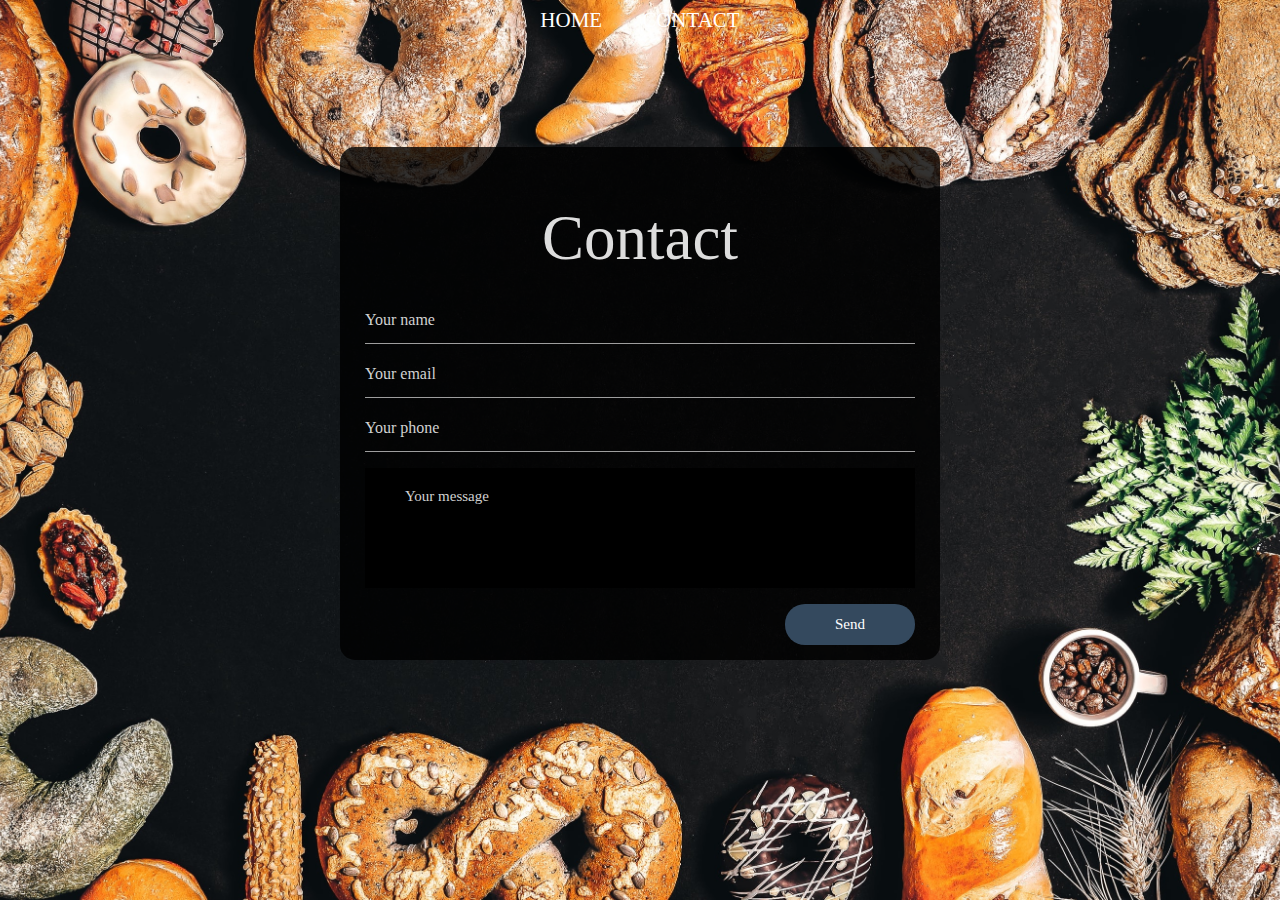
<file: contact.html>
<!DOCTYPE html>
<html lang="en" dir="ltr">
  <head>
    <!-- View point -->
    <meta charset="utf-8">
    <meta name="viewport" content="width=device-width, initial-scale=1.0">
    <title>Contact</title>

    <!-- Compiled and minified CSS -->
    <link rel="stylesheet" href="https://cdnjs.cloudflare.com/ajax/libs/materialize/1.0.0/css/materialize.min.css">

    <!-- Compiled and minified JavaScript -->
    <script src="https://cdnjs.cloudflare.com/ajax/libs/materialize/1.0.0/js/materialize.min.js"></script>
            
    <!-- Custom CSS -->
    <link rel="stylesheet" href="assets/css/style.css">
    
  </head>

<body>

  <!-- Navigation -->
  <header>
    <ul>
      <li><a href="index.html">Home</a></li>
      <li><a href="contact.html">Contact</a></li>
    </ul>
  </header>

  <html class="contact-bg"></html>



<!-- Contact Form -->
<section class="contact-section">
 <div class="form-container">
    <h1>Contact</h1>
    <form class="contact-form" action="index.html" method="post">
        <input type="text" class="contact-form-text" placeholder="Your name">
        <input type="email" class="contact-form-text" placeholder="Your email">
        <input type="text" class="contact-form-text" placeholder="Your phone">
        <textarea class="contact-form-text" placeholder="Your message"></textarea>
        <input type="submit" class="contact-form-btn" value="Send">
     </form>
 </div>
</section>

</body>

</body>
</html>
</file>
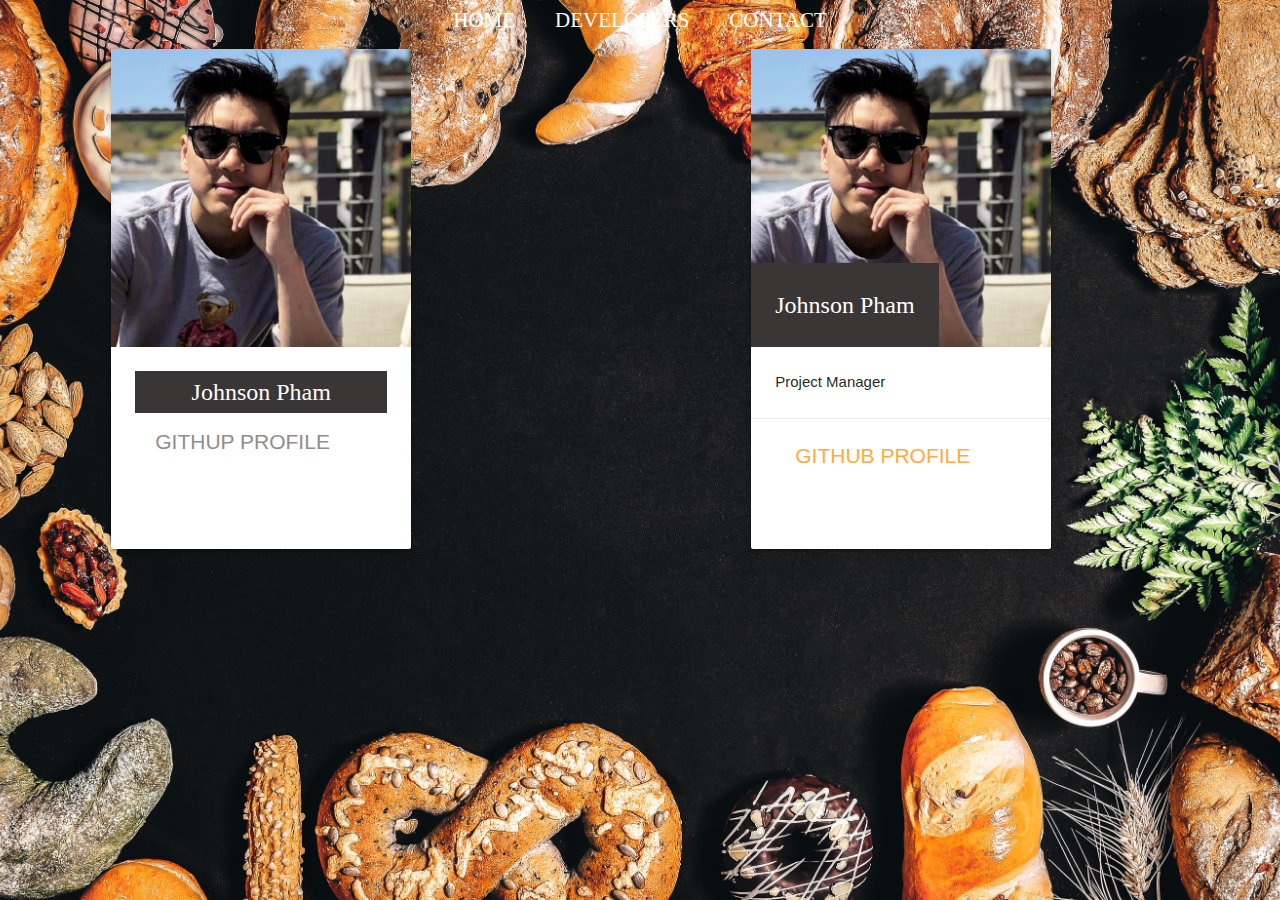
<file: developers.html>
<!DOCTYPE html>
<html lang="en">

<head>
  <meta charset="UTF-8">
  <meta name="viewport" content="width=device-width, initial-scale=1.0">
  <title>Developers</title>

  <!-- Compiled and minified CSS -->
  <link rel="stylesheet" href="https://cdnjs.cloudflare.com/ajax/libs/materialize/1.0.0/css/materialize.min.css">

  <!-- Compiled and minified JavaScript -->
  <script src="https://cdnjs.cloudflare.com/ajax/libs/materialize/1.0.0/js/materialize.min.js"></script>

  <!-- Custom CSS -->
  <link rel="stylesheet" href="assets/css/style.css">

</head>

<body>
  <header>
    <ul>
      <li><a href="index.html">Home</a></li>
      <li><a href="developers.html">Developers</a></li>
      <li><a href="contact.html">Contact</a></li>
    </ul>
  </header>
  <main>

    <div class="row">
      <div class="col s12 m6">
        <div class="card profile-card">
          <div class="card-image waves-effect waves-block waves-light">
            <img class="activator" src="assets/images/johnson-profile-screenshot.png">
          </div>
          <div class="card-content">
            <span class="card-title activator text-darken-4">Johnson Pham</span>
            <p><a class="github-link" href="https://github.com/mrjohnsonpham">Githup Profile</a></p>
          </div>
          <div class="card-reveal">
            <span class="card-title grey-text text-darken-4">Project Manager<i class="material-icons right">close</i></span>
            <p>Here is some more information about this product that is only revealed once clicked on.</p>
          </div>
        </div>
      </div>
      <div class="col s12 m6">
        <div class="card profile-card">
          <div class="card-image">
            <img src="assets/images/johnson-profile-screenshot.png">
            <span class="card-title dev-name">Johnson Pham</span>
          </div>
          <div class="card-content">
            <p>Project Manager</p>
          </div>
          <div class="card-action github-link">
            <a href="https://github.com/mrjohnsonpham">Github Profile</a>
          </div>
        </div>
      </div>
    </div>


  </main>
</body>

</html>
</file>
<file: assets/css/style.css>
html {
  background: url(../images/donut.jpeg) no-repeat center center fixed;
  -webkit-background-size: cover;
  -moz-background-size: cover;
  -o-background-size: cover;
  background-size: cover;
}

body {
  background: none;
}


.brand-name {
  text-align: center;
  font-size: 100px;
  color: white;
  font-weight: bold;
  margin-top: 240px;
 
}

.menu {
  width: 600px;
  margin: auto;
  display: flex;
  justify-content: center;
}

.menu input {
  width: 80%;
}

h1 {
  font-family: "Playfair Display SC", serif;

}

/* for home and developer button */



ul {
  padding: 0;
  margin: 0;
  display: flex;
  align-items: center;
  justify-content: center;
  font-family: "Playfair Display SC", serif;
}

ul li {
  list-style: none;
}

a {
  text-decoration: none;
  color: #ffff;
  font-size: 21px;
  display: block;
  padding: 5px 10px;
  position: relative;
  text-transform: uppercase;
  margin: 0 10px;
  transition: all 0.5s;
}
a:hover {
  background-color: #e91e63;
  color: white;
}
a:before {
  content: "";
  position: absolute;
  bottom: 12px;
  left: 12px;
  width: 12px;
  height: 12px;
  border: 3px solid #e91e63;
  border-width: 0 0 3px 3px;
  opacity: 0;
  transition: all 0.3s;
}
a:hover:before {
  opacity: 1;
  bottom: -7px;
  left: -7px;
}
a:after {
  content: "";
  position: absolute;
  top: 12px;
  right: 12px;
  width: 12px;
  height: 12px;
  border: 3px solid #e91e63;
  border-width: 3px 3px 0 0;
  opacity: 0;
  transition: all 0.3s;
}
a:hover:after {
  opacity: 1;
  top: -7px;
  right: -7px;
}


/* .search-button{

} */





/* Contact Page*/

/* .contact-bg {
  background: url(/assets/images/food.jpeg) no-repeat center center fixed;
  background-color: #000000;
  } */

*{
  margin: 0;
  padding: 0;
  
}


.navigation{
  text-align: center;
  justify-content: center;
}



.contact-section{
  padding: 80px 0;
  
}


.form-container {
  background-color: rgba(0, 0, 0, .8);
  max-width: 600px;
  margin: auto;
  padding: 15px;
  border-radius: 15px;
  margin-top: 25px;
  

}

.contact-section h1{
  text-align: center;
  color: #ddd;
  display: flex;
  align-items: center;
  justify-content: center;
}

.contact-form{
  max-width: 600px;
  margin: auto;
  padding: 0 10px;
  overflow: hidden;
}

.contact-form-text{
  display: block;
  width: 100%;
  box-sizing: border-box;
  margin: 16px 0;
  border: 0;
  background: #000000;
  padding: 20px 40px;
  outline: none;
  color: #ffffff;
  transition: 0.5s;
  font-family: "Playfair Display SC", serif;
}
.contact-form-text:focus{
  box-shadow: 0 0 10px 4px #34495e;
}
textarea.contact-form-text{
  resize: none;
  height: 120px;
}
.contact-form-btn{
  float: right;
  border: 0;
  background: #34495e;
  color: #fff;
  padding: 12px 50px;
  border-radius: 20px;
  cursor: pointer;
  transition: 0.5s;
  font-family: "Playfair Display SC", serif;
}
.contact-form-btn:hover{
  background: #2980b9;

}

@media only screen and (max-width: 320px){

}

@media only screen and (min-width: 300px){
/* Developers Page */


/* Restaurants Page */
.card-container{
  background-color: rgba(46, 43, 43, 0.589);
  margin: auto;
  width: 88%;
  margin-top: 30px;
  padding: 15px;
}
.card-title{
  color: white;
  font-size: 24px;
  background-color: rgb(58, 54, 54);
  padding: 5px;
  text-align: center;
  font-family: 'neuton:wght@300';
}
.card-image{
  display: block;
  margin-left: auto;
  margin-right: auto; 
}
.res-rating {
  margin-top: 5px;
  text-align: center;
  color: white;
  font-family: 'roboto condensed';

}
.res-info {
  text-align: center;
  background-color:  rgb(58, 54, 54);
  color: white;
  padding: 10px;
  font-size: 15px;
}
}
@media only screen and (min-width: 768px){
/* Developers Page */
.profile-card {
  width: 300px;
  margin-left: 100px;
  display: inline-block;
  height: 500px;
}

.github-link {
  color: rgb(146, 140, 140);
}

/* Restaurants Page */
.card-container {
  margin: auto;
  margin-top: 128px;
  margin-bottom: 20px;
  width: 50%;
  padding: 20px;

  
}

.card-title {
  color: white;
  font-size: 30px;
  text-align: center;
}
}
</file>
